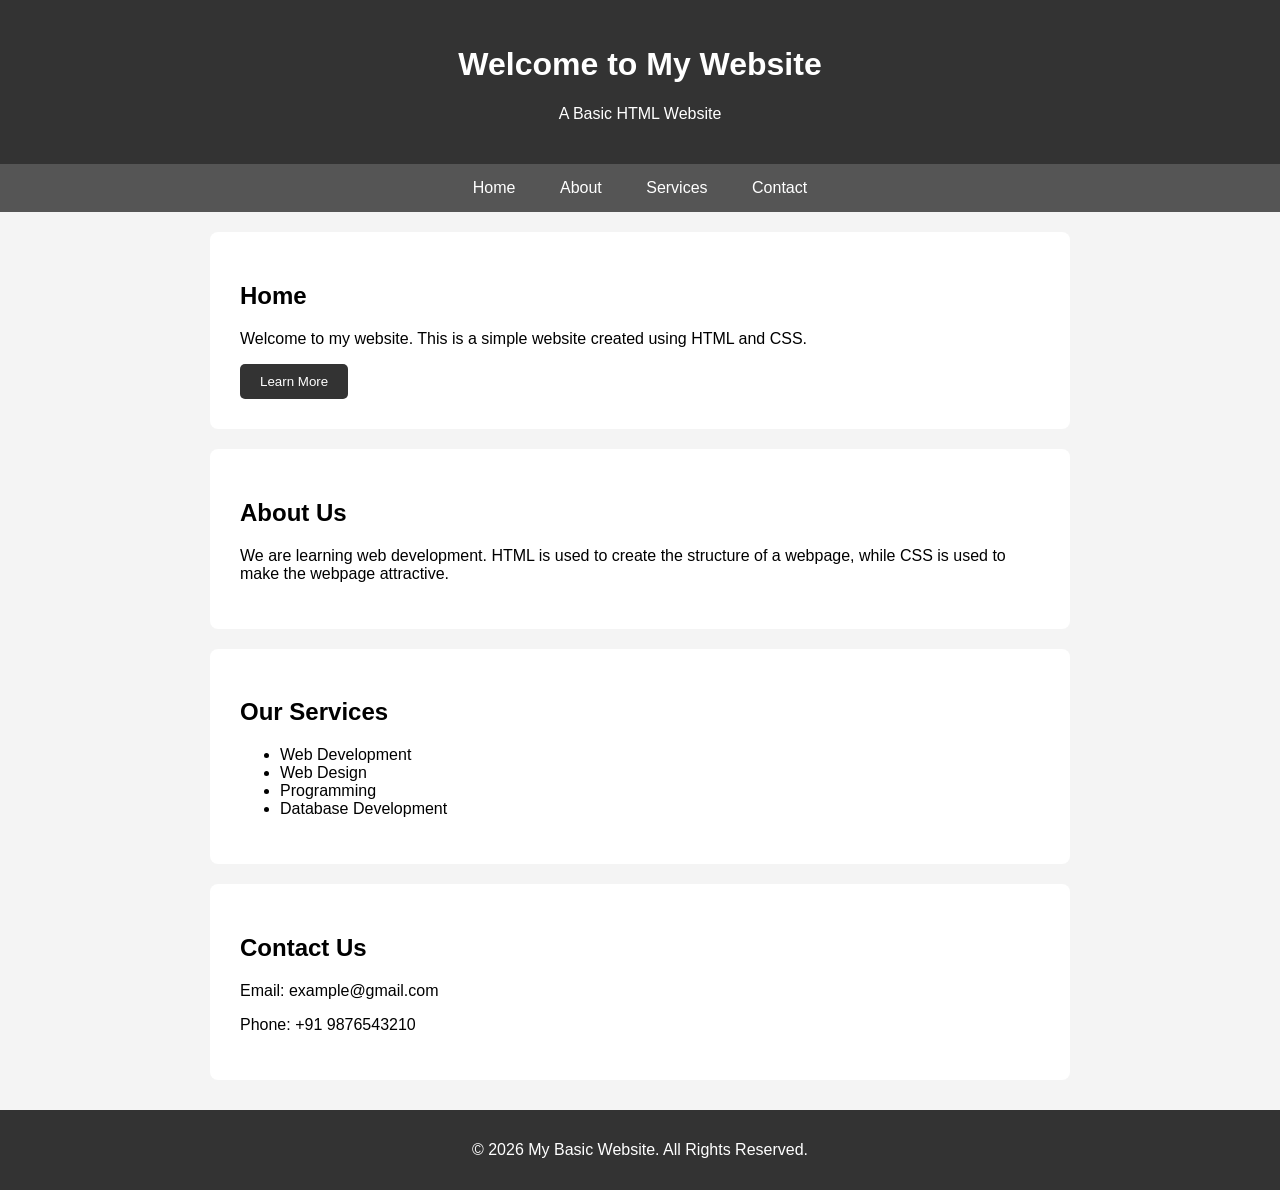
<file: index.html>
<!DOCTYPE html>
<html lang="en">
<head>
    <meta charset="UTF-8">
    <meta name="viewport" content="width=device-width, initial-scale=1.0">

    <title>My Basic Website</title>

    <style>
        body {
            font-family: Arial, sans-serif;
            margin: 0;
            padding: 0;
            background-color: #f4f4f4;
        }

        header {
            background-color: #333;
            color: white;
            text-align: center;
            padding: 25px;
        }

        nav {
            background-color: #555;
            text-align: center;
            padding: 15px;
        }

        nav a {
            color: white;
            text-decoration: none;
            margin: 0 20px;
        }

        nav a:hover {
            color: yellow;
        }

        section {
            background-color: white;
            margin: 20px auto;
            padding: 30px;
            max-width: 800px;
            border-radius: 8px;
        }

        footer {
            background-color: #333;
            color: white;
            text-align: center;
            padding: 15px;
            margin-top: 30px;
        }

        button {
            background-color: #333;
            color: white;
            padding: 10px 20px;
            border: none;
            border-radius: 5px;
            cursor: pointer;
        }

        button:hover {
            background-color: #777;
        }
    </style>
</head>

<body>

    <!-- Header -->
    <header>
        <h1>Welcome to My Website</h1>
        <p>A Basic HTML Website</p>
    </header>

    <!-- Navigation -->
    <nav>
        <a href="#home">Home</a>
        <a href="#about">About</a>
        <a href="#services">Services</a>
        <a href="#contact">Contact</a>
    </nav>

    <!-- Home Section -->
    <section id="home">
        <h2>Home</h2>
        <p>
            Welcome to my website. This is a simple website
            created using HTML and CSS.
        </p>

        <button>Learn More</button>
    </section>

    <!-- About Section -->
    <section id="about">
        <h2>About Us</h2>
        <p>
            We are learning web development. HTML is used to
            create the structure of a webpage, while CSS is used
            to make the webpage attractive.
        </p>
    </section>

    <!-- Services Section -->
    <section id="services">
        <h2>Our Services</h2>

        <ul>
            <li>Web Development</li>
            <li>Web Design</li>
            <li>Programming</li>
            <li>Database Development</li>
        </ul>
    </section>

    <!-- Contact Section -->
    <section id="contact">
        <h2>Contact Us</h2>

        <p>Email: example@gmail.com</p>
        <p>Phone: +91 9876543210</p>
    </section>

    <!-- Footer -->
    <footer>
        <p>&copy; 2026 My Basic Website. All Rights Reserved.</p>
    </footer>

</body>
</html>
</file>
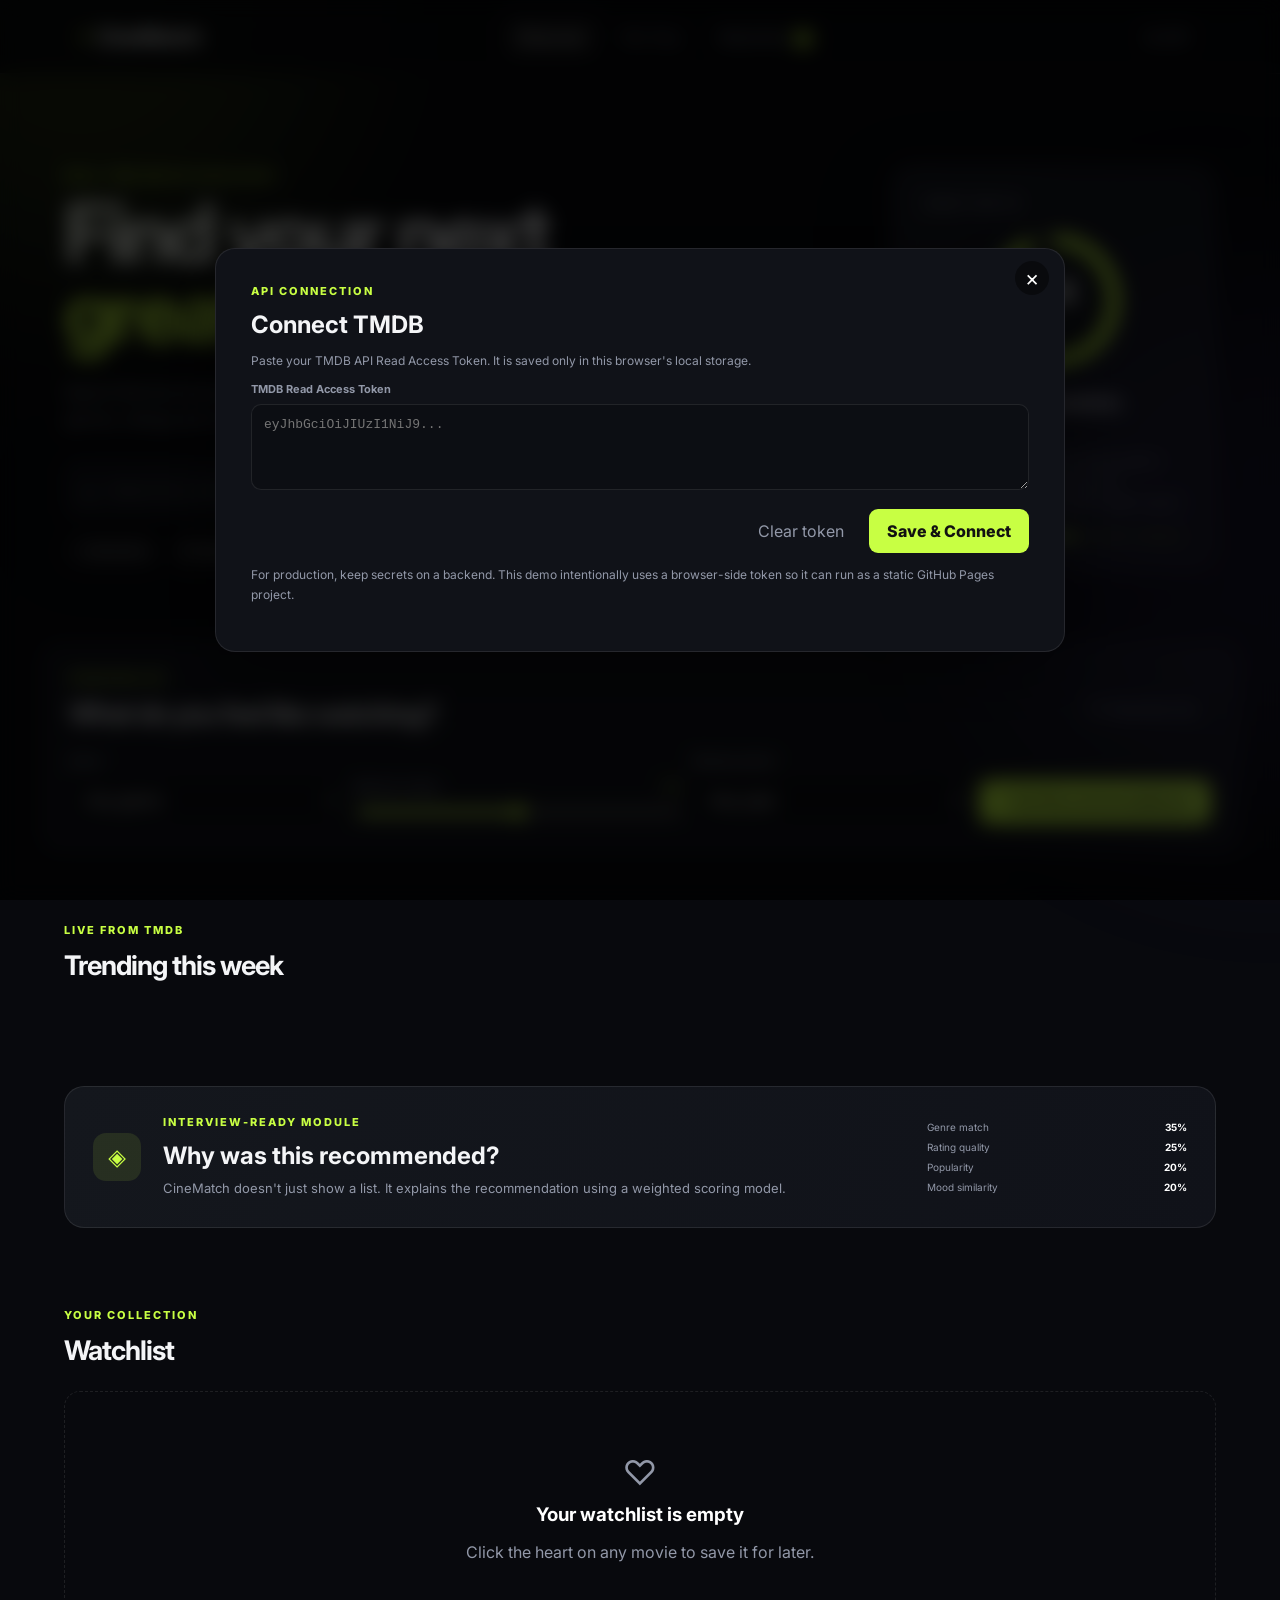
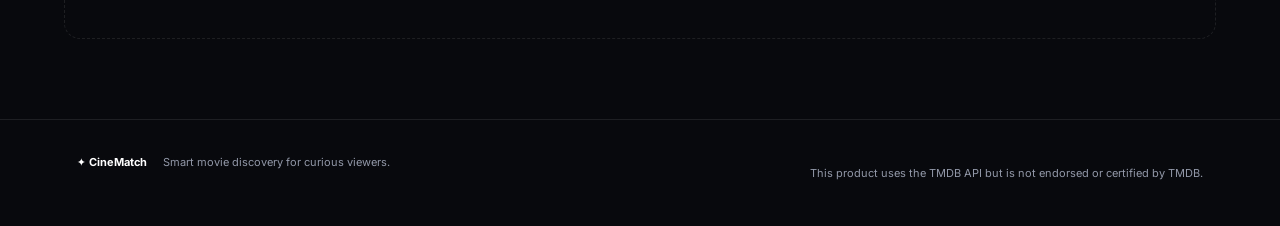
<file: CineMatch-Movie-Recommender/index.html>
<!DOCTYPE html>
<html lang="en">
<head>
  <meta charset="UTF-8" />
  <meta name="viewport" content="width=device-width, initial-scale=1.0" />
  <title>CineMatch — Smart Movie Recommendations</title>
  <link rel="preconnect" href="https://fonts.googleapis.com">
  <link rel="preconnect" href="https://fonts.gstatic.com" crossorigin>
  <link href="https://fonts.googleapis.com/css2?family=Inter:wght@400;500;600;700;800&display=swap" rel="stylesheet">
  <link rel="stylesheet" href="style.css" />
</head>
<body>
  
  <div class="bg-glow glow-one"> i am sagar bhardwaj tell me which movie you want to search</div>
  <div class="bg-glow glow-two"></div>

  <header class="topbar">
    <a class="brand" href="#"><span>✦</span> CineMatch</a>
    <nav>
      <button class="nav-btn active" data-scroll="home">Discover</button>
      <button class="nav-btn" data-scroll="recommendations">For You</button>
      <button class="nav-btn" data-scroll="watchlist">Watchlist <span id="watchCount">0</span></button>
    </nav>
    <button class="settings-btn" id="settingsBtn">⚙ API</button>
  </header>

  <main id="home">
    <section class="hero">
      <div class="hero-copy">
        <p class="eyebrow">REAL-TIME MOVIE DISCOVERY</p>
        <h1>Find your next<br><span>great watch.</span></h1>
        <p class="hero-sub">Search the live movie catalog and get recommendations based on your mood, genres, ratings and movie similarity.</p>
        <div class="search-wrap">
          <span>⌕</span>
          <input id="searchInput" type="search" placeholder="Search for a movie, e.g. Interstellar..." />
          <button id="searchBtn">Search</button>
        </div>
        <div class="quick-tags">
          <button class="tag mood-tag" data-mood="action">⚡ Adrenaline</button>
          <button class="tag mood-tag" data-mood="feelgood">☀ Feel Good</button>
          <button class="tag mood-tag" data-mood="mindbending">🧠 Mind-Bending</button>
          <button class="tag mood-tag" data-mood="romance">♥ Romance</button>
          <button class="tag mood-tag" data-mood="dark">◐ Dark & Gritty</button>
        </div>
      </div>
      <div class="hero-card">
        <div class="hero-card-label">SMART MATCH</div>
        <div class="match-ring"><strong id="matchScore">94</strong><small>%</small></div>
        <h3>Your recommendation engine</h3>
        <p>Combines your selected mood, genre preferences, movie ratings and popularity into a transparent match score.</p>
        <div class="mini-bars"><i></i><i></i><i></i><i></i><i></i></div>
      </div>
    </section>

    <section class="control-panel">
      <div class="section-heading">
        <div><p class="eyebrow">PERSONALIZE</p><h2>What do you feel like watching?</h2></div>
        <button class="ghost-btn" id="randomBtn">↻ Surprise me</button>
      </div>
      <div class="preference-grid">
        <div>
          <label>Genre</label>
          <select id="genreSelect">
            <option value="">Any genre</option>
            <option value="28">Action</option><option value="12">Adventure</option>
            <option value="16">Animation</option><option value="35">Comedy</option>
            <option value="80">Crime</option><option value="99">Documentary</option>
            <option value="18">Drama</option><option value="14">Fantasy</option>
            <option value="27">Horror</option><option value="9648">Mystery</option>
            <option value="10749">Romance</option><option value="878">Science Fiction</option>
            <option value="53">Thriller</option>
          </select>
        </div>
        <div>
          <label>Minimum rating <span id="ratingValue">7.0</span></label>
          <input id="ratingRange" type="range" min="5" max="9" step="0.1" value="7">
        </div>
        <div>
          <label>Release period</label>
          <select id="yearSelect">
            <option value="">Any year</option><option value="2026">2026</option><option value="2025">2025</option>
            <option value="2024">2024</option><option value="2020">2020–2023</option><option value="2010">2010–2019</option>
            <option value="2000">2000–2009</option><option value="1990">1990–1999</option>
          </select>
        </div>
        <button class="primary-btn" id="recommendBtn">✦ Get Recommendations</button>
      </div>
    </section>

    <section class="section" id="recommendations">
      <div class="section-heading">
        <div><p class="eyebrow">LIVE FROM TMDB</p><h2 id="resultsTitle">Trending this week</h2></div>
        <div class="result-tools"><span id="resultCount"></span></div>
      </div>
      <div id="movieGrid" class="movie-grid"></div>
      <div id="emptyState" class="empty-state hidden">
        <div>🎬</div><h3>No movies found</h3><p>Try a different title, genre, or lower the rating threshold.</p>
      </div>
    </section>

    <section class="insight-section">
      <div class="insight-card">
        <div class="insight-icon">◈</div>
        <div><p class="eyebrow">INTERVIEW-READY MODULE</p><h2>Why was this recommended?</h2>
        <p>CineMatch doesn't just show a list. It explains the recommendation using a weighted scoring model.</p></div>
        <div class="score-demo">
          <div><span>Genre match</span><b>35%</b></div><div><span>Rating quality</span><b>25%</b></div>
          <div><span>Popularity</span><b>20%</b></div><div><span>Mood similarity</span><b>20%</b></div>
        </div>
      </div>
    </section>

    <section class="section watch-section" id="watchlist">
      <div class="section-heading"><div><p class="eyebrow">YOUR COLLECTION</p><h2>Watchlist</h2></div></div>
      <div id="watchGrid" class="movie-grid"></div>
      <div id="watchEmpty" class="empty-state"><div>♡</div><h3>Your watchlist is empty</h3><p>Click the heart on any movie to save it for later.</p></div>
    </section>
  </main>

  <footer>
    <div><strong>✦ CineMatch</strong><span>Smart movie discovery for curious viewers.</span></div>
    <p>This product uses the TMDB API but is not endorsed or certified by TMDB.</p>
  </footer>

  <div class="modal-backdrop hidden" id="detailModal">
    <div class="detail-modal">
      <button class="close-btn" id="closeModal">×</button>
      <div id="detailContent"></div>
    </div>
  </div>

  <div class="modal-backdrop hidden" id="settingsModal">
    <div class="settings-modal">
      <button class="close-btn" id="closeSettings">×</button>
      <p class="eyebrow">API CONNECTION</p><h2>Connect TMDB</h2>
      <p class="modal-copy">Paste your TMDB API Read Access Token. It is saved only in this browser's local storage.</p>
      <label>TMDB Read Access Token</label>
      <textarea id="tokenInput" rows="4" placeholder="eyJhbGciOiJIUzI1NiJ9..."></textarea>
      <div class="modal-actions"><button class="ghost-btn" id="clearToken">Clear token</button><button class="primary-btn" id="saveToken">Save & Connect</button></div>
      <p class="tiny">For production, keep secrets on a backend. This demo intentionally uses a browser-side token so it can run as a static GitHub Pages project.</p>
    </div>
  </div>

  <div id="toast" class="toast"></div>
  <script src="script.js"></script>
</body>
</html>
</file>
<file: CineMatch-Movie-Recommender/style.css>
:root{
  --bg:#08090d;--panel:#11131a;--panel2:#171a23;--text:#f4f5f7;--muted:#9298a8;
  --line:rgba(255,255,255,.09);--accent:#c8ff43;--accent2:#8f7cff;--danger:#ff6b81;
  --shadow:0 24px 70px rgba(0,0,0,.35)
}
*{box-sizing:border-box}html{scroll-behavior:smooth}body{margin:0;background:var(--bg);color:var(--text);font-family:Inter,system-ui,sans-serif}
button,input,select,textarea{font:inherit}button{cursor:pointer}.bg-glow{position:fixed;width:520px;height:520px;border-radius:50%;filter:blur(100px);opacity:.12;pointer-events:none}.glow-one{background:var(--accent);top:-250px;left:-180px}.glow-two{background:var(--accent2);right:-250px;top:280px}
.topbar{height:74px;border-bottom:1px solid var(--line);display:flex;align-items:center;justify-content:space-between;padding:0 6vw;position:sticky;top:0;background:rgba(8,9,13,.84);backdrop-filter:blur(18px);z-index:20}
.brand{font-size:20px;font-weight:800;color:#fff;text-decoration:none;letter-spacing:-.5px}.brand span{color:var(--accent)}
nav{display:flex;gap:8px}.nav-btn,.settings-btn,.ghost-btn{background:transparent;border:1px solid transparent;color:var(--muted);padding:10px 14px;border-radius:10px}.nav-btn:hover,.nav-btn.active,.settings-btn:hover{color:#fff;background:rgba(255,255,255,.05)}#watchCount{background:var(--accent);color:#10120b;border-radius:99px;padding:2px 6px;font-size:10px;margin-left:4px}
.hero{max-width:1200px;margin:0 auto;padding:90px 24px 70px;display:grid;grid-template-columns:1.4fr .6fr;gap:70px;align-items:center}.eyebrow{font-size:11px;font-weight:800;letter-spacing:2px;color:var(--accent);margin:0 0 12px}.hero h1{font-size:clamp(48px,7vw,82px);line-height:.96;letter-spacing:-4px;margin:0}.hero h1 span{color:var(--accent)}.hero-sub{max-width:620px;color:var(--muted);line-height:1.7;font-size:16px;margin:26px 0}.search-wrap{display:flex;align-items:center;background:var(--panel);border:1px solid var(--line);border-radius:14px;padding:7px 8px 7px 17px;max-width:650px;box-shadow:var(--shadow)}.search-wrap span{font-size:25px;color:var(--muted)}.search-wrap input{background:none;border:0;outline:0;color:#fff;flex:1;padding:13px;font-size:14px}.search-wrap button,.primary-btn{background:var(--accent);border:0;color:#111;padding:12px 18px;border-radius:9px;font-weight:800}.quick-tags{display:flex;gap:8px;flex-wrap:wrap;margin-top:15px}.tag{background:rgba(255,255,255,.04);border:1px solid var(--line);color:#d4d7df;padding:8px 11px;border-radius:99px;font-size:12px}.tag:hover{border-color:rgba(200,255,67,.5);color:var(--accent)}
.hero-card{background:linear-gradient(145deg,#181b24,#0f1117);border:1px solid var(--line);padding:32px;border-radius:24px;box-shadow:var(--shadow)}.hero-card-label{font-size:10px;letter-spacing:2px;color:var(--muted);font-weight:800}.match-ring{width:132px;height:132px;border-radius:50%;display:grid;place-content:center;text-align:center;margin:25px auto;background:radial-gradient(circle at center,#151820 57%,transparent 58%),conic-gradient(var(--accent) 94%,#30352a 0);position:relative}.match-ring:before{content:"";position:absolute;inset:6px;border-radius:50%;background:#151820;z-index:-1}.match-ring strong{font-size:36px}.match-ring small{font-size:13px;color:var(--accent)}.hero-card h3{margin:8px 0}.hero-card p{color:var(--muted);font-size:13px;line-height:1.6}.mini-bars{display:flex;gap:5px;margin-top:22px}.mini-bars i{height:5px;flex:1;background:var(--accent);border-radius:10px}.mini-bars i:nth-child(4),.mini-bars i:nth-child(5){opacity:.25}
.control-panel,.section,.insight-section{max-width:1200px;margin:0 auto;padding:0 24px}.control-panel{background:var(--panel);border:1px solid var(--line);border-radius:20px;padding:28px;margin-bottom:70px}.section-heading{display:flex;justify-content:space-between;align-items:end;gap:20px;margin-bottom:24px}.section-heading h2{font-size:27px;letter-spacing:-1px;margin:0}.preference-grid{display:grid;grid-template-columns:1fr 1.2fr 1fr auto;gap:14px;align-items:end}.preference-grid label,.settings-modal label{display:block;font-size:11px;color:var(--muted);font-weight:700;margin-bottom:8px}.preference-grid select,.settings-modal textarea{width:100%;background:#0c0e13;color:#fff;border:1px solid var(--line);border-radius:10px;padding:12px;outline:none}.preference-grid input{width:100%;accent-color:var(--accent)}#ratingValue{float:right;color:var(--accent)}
.section{padding-bottom:80px}.movie-grid{display:grid;grid-template-columns:repeat(5,1fr);gap:18px}.movie-card{min-width:0;background:var(--panel);border:1px solid var(--line);border-radius:14px;overflow:hidden;transition:.25s;position:relative}.movie-card:hover{transform:translateY(-5px);border-color:rgba(200,255,67,.3);box-shadow:0 15px 40px rgba(0,0,0,.25)}.poster-wrap{aspect-ratio:2/3;background:#1b1d24;position:relative}.poster-wrap img{width:100%;height:100%;object-fit:cover;display:block}.poster-fallback{height:100%;display:grid;place-content:center;color:var(--muted);font-size:40px}.heart{position:absolute;right:9px;top:9px;border:0;background:rgba(0,0,0,.62);color:#fff;width:34px;height:34px;border-radius:50%;font-size:17px}.heart.saved{color:var(--danger)}.movie-info{padding:13px}.movie-title{font-size:13px;font-weight:700;white-space:nowrap;overflow:hidden;text-overflow:ellipsis;margin-bottom:7px}.movie-meta{display:flex;justify-content:space-between;color:var(--muted);font-size:10px}.rating{color:var(--accent);font-weight:700}.why{font-size:10px;color:#aaa;margin-top:10px;line-height:1.45}.why b{color:#fff}.card-click{position:absolute;inset:0;background:transparent;border:0}
.insight-section{padding-bottom:80px}.insight-card{background:linear-gradient(110deg,#14171d,#101219);border:1px solid var(--line);border-radius:20px;padding:28px;display:grid;grid-template-columns:auto 1fr 260px;gap:22px;align-items:center}.insight-icon{width:48px;height:48px;display:grid;place-content:center;background:rgba(200,255,67,.1);color:var(--accent);border-radius:13px;font-size:23px}.insight-card h2{margin:0 0 8px}.insight-card p:not(.eyebrow){color:var(--muted);font-size:13px;line-height:1.6;margin:0}.score-demo{display:grid;gap:8px}.score-demo div{display:flex;justify-content:space-between;font-size:10px;color:var(--muted)}.score-demo b{color:#fff}.empty-state{text-align:center;padding:60px 20px;border:1px dashed var(--line);border-radius:16px;color:var(--muted)}.empty-state div{font-size:34px}.empty-state h3{color:#fff;margin:10px 0}.hidden{display:none!important}
footer{border-top:1px solid var(--line);padding:35px 6vw;display:flex;justify-content:space-between;gap:30px;color:var(--muted);font-size:11px}footer div{display:flex;gap:16px}footer strong{color:#fff}
.modal-backdrop{position:fixed;inset:0;background:rgba(0,0,0,.75);backdrop-filter:blur(10px);z-index:50;display:grid;place-items:center;padding:20px}.detail-modal,.settings-modal{width:min(850px,100%);max-height:90vh;overflow:auto;background:#101218;border:1px solid var(--line);border-radius:20px;box-shadow:var(--shadow);position:relative}.close-btn{position:absolute;right:15px;top:12px;border:0;background:rgba(0,0,0,.45);color:#fff;border-radius:50%;width:34px;height:34px;font-size:22px;z-index:2}.detail-hero{display:grid;grid-template-columns:230px 1fr;gap:25px;padding:30px}.detail-hero img{width:100%;border-radius:12px}.detail-hero h2{font-size:34px;letter-spacing:-1px;margin:15px 0 8px}.detail-copy{color:var(--muted);line-height:1.7;font-size:13px}.detail-score{display:inline-block;color:var(--accent);font-weight:800;margin:10px 0}.settings-modal{padding:35px}.settings-modal h2{margin:0 0 8px}.modal-copy,.tiny{color:var(--muted);font-size:12px;line-height:1.6}.settings-modal textarea{resize:vertical;font-family:monospace;margin-bottom:15px}.modal-actions{display:flex;justify-content:flex-end;gap:10px}.toast{position:fixed;bottom:25px;right:25px;background:#f4f5f7;color:#101218;padding:12px 16px;border-radius:10px;font-size:12px;font-weight:700;transform:translateY(100px);opacity:0;transition:.25s;z-index:80}.toast.show{transform:none;opacity:1}
.skeleton{height:380px;border-radius:14px;background:linear-gradient(90deg,#11131a 25%,#1a1d25 37%,#11131a 63%);background-size:400% 100%;animation:load 1.4s infinite}@keyframes load{0%{background-position:100% 0}100%{background-position:-100% 0}}
@media(max-width:950px){.hero{grid-template-columns:1fr}.hero-card{max-width:450px}.movie-grid{grid-template-columns:repeat(3,1fr)}.preference-grid{grid-template-columns:1fr 1fr}.primary-btn{width:100%}.insight-card{grid-template-columns:auto 1fr}.score-demo{grid-column:1/-1}}
@media(max-width:600px){.topbar{padding:0 18px}.topbar nav{display:none}.hero{padding-top:55px}.hero h1{letter-spacing:-2px}.movie-grid{grid-template-columns:repeat(2,1fr);gap:12px}.preference-grid{grid-template-columns:1fr}.section-heading{align-items:start}.detail-hero{grid-template-columns:120px 1fr;padding:20px}.detail-hero h2{font-size:22px}.insight-card{grid-template-columns:1fr}.hero-card{display:none}footer{flex-direction:column}}
</file>
